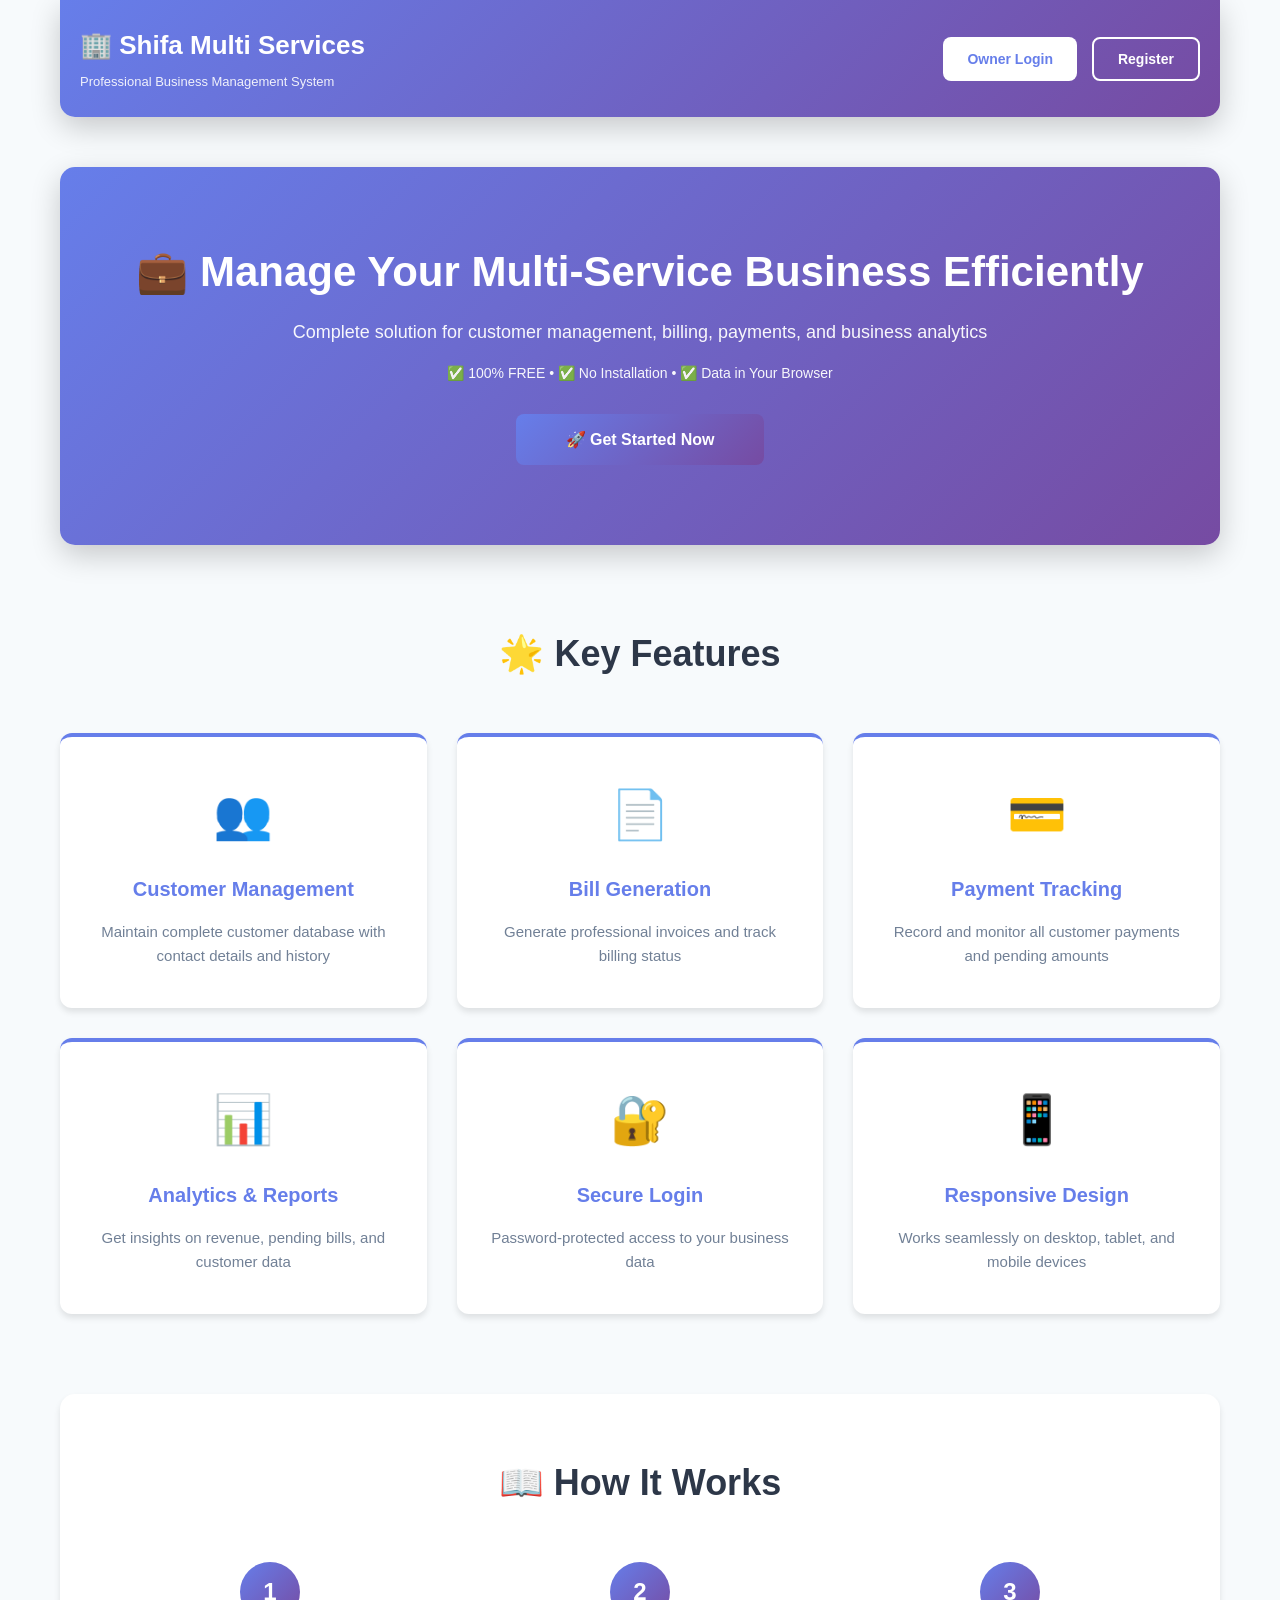
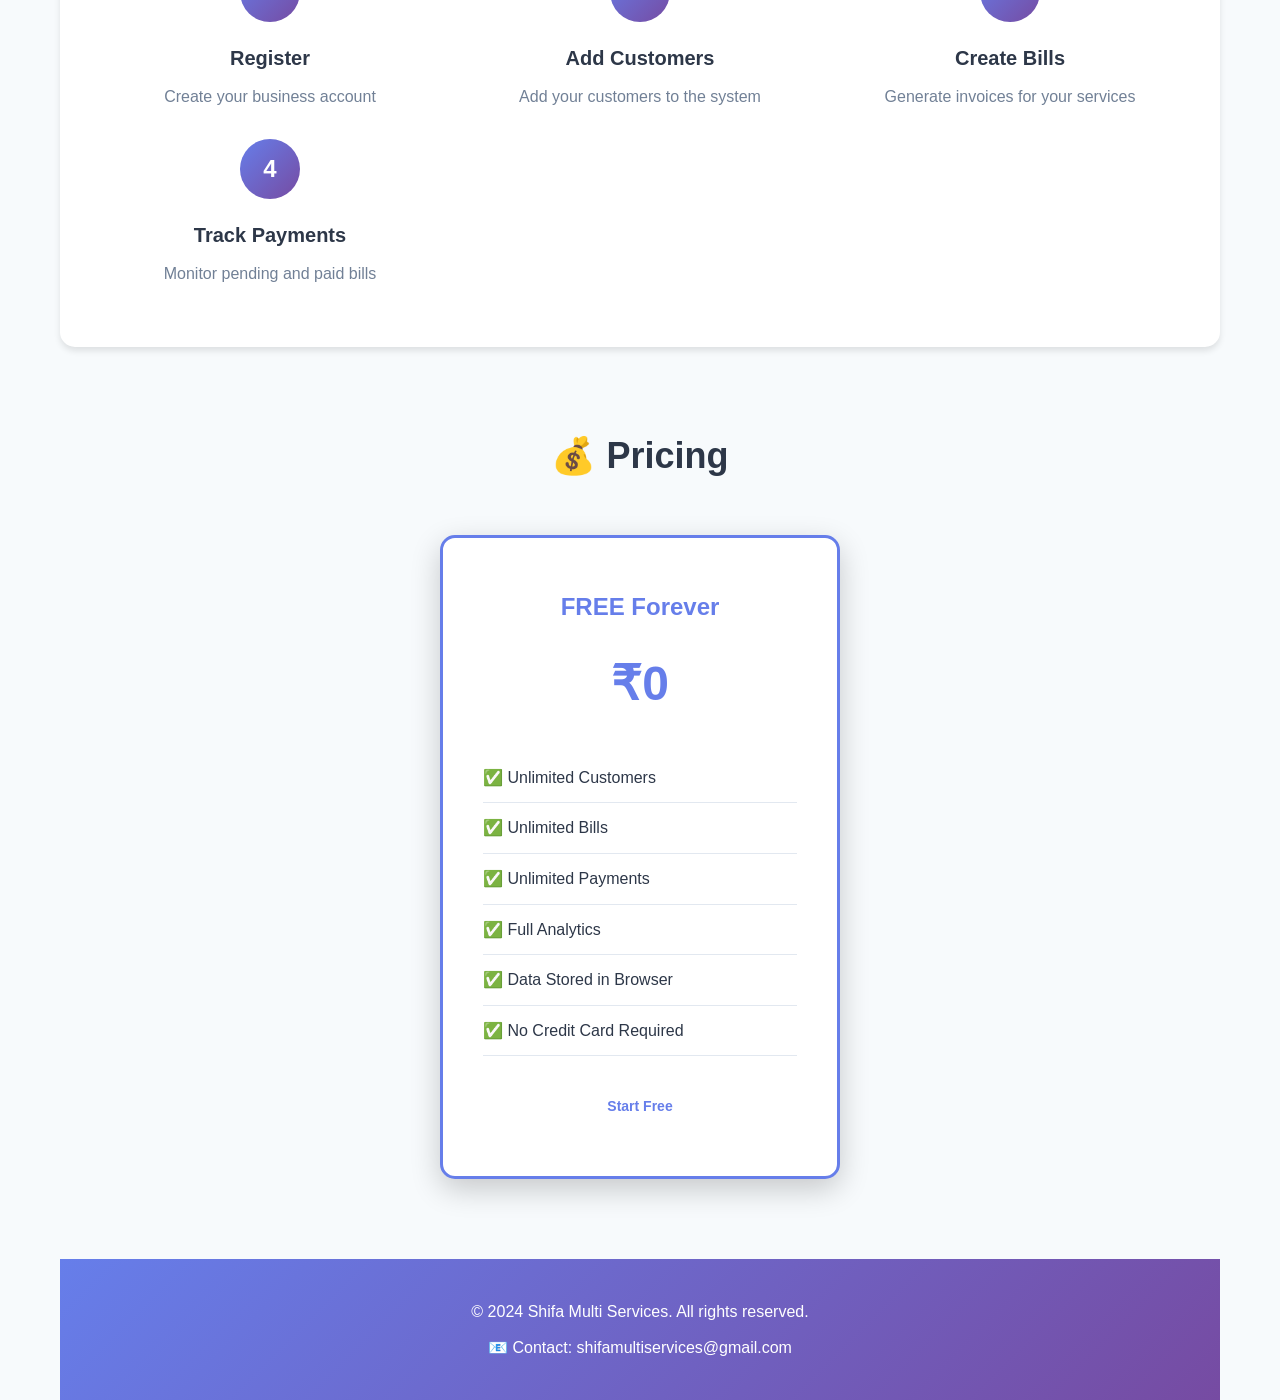
<file: index.html>
<!DOCTYPE html>
<html lang="en">
<head>
    <meta charset="UTF-8">
    <meta name="viewport" content="width=device-width, initial-scale=1.0">
    <title>Shifa Multi Services - Business Management System</title>
    <link rel="stylesheet" href="css/style.css">
</head>
<body>
    <div class="container">
        <!-- Navigation Bar -->
        <nav class="navbar">
            <div class="nav-brand">
                <h1>🏢 Shifa Multi Services</h1>
                <p class="tagline">Professional Business Management System</p>
            </div>
            <div class="nav-links">
                <button class="btn btn-primary" onclick="window.location.href='pages/login.html'">
                    Owner Login
                </button>
                <button class="btn btn-outline" onclick="window.location.href='pages/register.html'">
                    Register
                </button>
            </div>
        </nav>

        <!-- Hero Section -->
        <section class="hero">
            <div class="hero-content">
                <h2>💼 Manage Your Multi-Service Business Efficiently</h2>
                <p>Complete solution for customer management, billing, payments, and business analytics</p>
                <p class="hero-subtext">✅ 100% FREE • ✅ No Installation • ✅ Data in Your Browser</p>
                <button class="btn btn-large" onclick="window.location.href='pages/register.html'">
                    🚀 Get Started Now
                </button>
            </div>
        </section>

        <!-- Features Section -->
        <section class="features">
            <h2>🌟 Key Features</h2>
            <div class="features-grid">
                <div class="feature-card">
                    <div class="feature-icon">👥</div>
                    <h3>Customer Management</h3>
                    <p>Maintain complete customer database with contact details and history</p>
                </div>
                <div class="feature-card">
                    <div class="feature-icon">📄</div>
                    <h3>Bill Generation</h3>
                    <p>Generate professional invoices and track billing status</p>
                </div>
                <div class="feature-card">
                    <div class="feature-icon">💳</div>
                    <h3>Payment Tracking</h3>
                    <p>Record and monitor all customer payments and pending amounts</p>
                </div>
                <div class="feature-card">
                    <div class="feature-icon">📊</div>
                    <h3>Analytics & Reports</h3>
                    <p>Get insights on revenue, pending bills, and customer data</p>
                </div>
                <div class="feature-card">
                    <div class="feature-icon">🔐</div>
                    <h3>Secure Login</h3>
                    <p>Password-protected access to your business data</p>
                </div>
                <div class="feature-card">
                    <div class="feature-icon">📱</div>
                    <h3>Responsive Design</h3>
                    <p>Works seamlessly on desktop, tablet, and mobile devices</p>
                </div>
            </div>
        </section>

        <!-- How It Works -->
        <section class="how-it-works">
            <h2>📖 How It Works</h2>
            <div class="steps-grid">
                <div class="step">
                    <div class="step-number">1</div>
                    <h3>Register</h3>
                    <p>Create your business account</p>
                </div>
                <div class="step">
                    <div class="step-number">2</div>
                    <h3>Add Customers</h3>
                    <p>Add your customers to the system</p>
                </div>
                <div class="step">
                    <div class="step-number">3</div>
                    <h3>Create Bills</h3>
                    <p>Generate invoices for your services</p>
                </div>
                <div class="step">
                    <div class="step-number">4</div>
                    <h3>Track Payments</h3>
                    <p>Monitor pending and paid bills</p>
                </div>
            </div>
        </section>

        <!-- Pricing Section -->
        <section class="pricing">
            <h2>💰 Pricing</h2>
            <div class="pricing-card">
                <h3>FREE Forever</h3>
                <p class="price">₹0</p>
                <ul class="pricing-features">
                    <li>✅ Unlimited Customers</li>
                    <li>✅ Unlimited Bills</li>
                    <li>✅ Unlimited Payments</li>
                    <li>✅ Full Analytics</li>
                    <li>✅ Data Stored in Browser</li>
                    <li>✅ No Credit Card Required</li>
                </ul>
                <button class="btn btn-primary btn-full" onclick="window.location.href='pages/register.html'">
                    Start Free
                </button>
            </div>
        </section>

        <!-- Footer -->
        <footer>
            <p>&copy; 2024 Shifa Multi Services. All rights reserved.</p>
            <p>📧 Contact: shifamultiservices@gmail.com</p>
        </footer>
    </div>
</body>
</html>
</file>
<file: css/style.css>
* {
    margin: 0;
    padding: 0;
    box-sizing: border-box;
}

:root {
    --primary: #667eea;
    --primary-dark: #5568d3;
    --secondary: #764ba2;
    --success: #48bb78;
    --danger: #ef5350;
    --light: #f7fafc;
    --dark: #2d3748;
}

html {
    scroll-behavior: smooth;
}

body {
    font-family: 'Segoe UI', Tahoma, Geneva, Verdana, sans-serif;
    background: #f7fafc;
    color: #2d3748;
    line-height: 1.6;
}

.container {
    max-width: 1200px;
    margin: 0 auto;
    padding: 0 20px;
}

/* NAVBAR */
.navbar {
    background: linear-gradient(135deg, #667eea 0%, #764ba2 100%);
    color: white;
    padding: 25px 20px;
    border-radius: 0 0 15px 15px;
    margin-bottom: 50px;
    display: flex;
    justify-content: space-between;
    align-items: center;
    box-shadow: 0 10px 30px rgba(0,0,0,0.2);
    flex-wrap: wrap;
    gap: 20px;
}

.nav-brand h1 {
    font-size: 26px;
    margin-bottom: 5px;
    font-weight: 700;
}

.nav-brand .tagline {
    font-size: 13px;
    opacity: 0.9;
}

.nav-links {
    display: flex;
    gap: 15px;
}

/* BUTTONS */
.btn {
    padding: 12px 24px;
    border: none;
    border-radius: 8px;
    cursor: pointer;
    font-size: 14px;
    font-weight: 600;
    transition: all 0.3s ease;
    text-decoration: none;
    display: inline-block;
}

.btn-primary {
    background: white;
    color: #667eea;
}

.btn-primary:hover {
    transform: translateY(-3px);
    box-shadow: 0 8px 15px rgba(0,0,0,0.2);
}

.btn-outline {
    background: transparent;
    color: white;
    border: 2px solid white;
}

.btn-outline:hover {
    background: white;
    color: #667eea;
}

.btn-large {
    padding: 16px 50px;
    font-size: 16px;
    background: linear-gradient(135deg, #667eea 0%, #764ba2 100%);
    color: white;
    border: none;
}

.btn-large:hover {
    transform: translateY(-3px);
    box-shadow: 0 15px 30px rgba(102,126,234,0.3);
}

.btn-full {
    width: 100%;
}

.btn-secondary {
    background: #667eea;
    color: white;
}

.btn-secondary:hover {
    background: #5568d3;
}

.btn-danger {
    background: #ef5350;
    color: white;
}

.btn-danger:hover {
    background: #e53935;
}

.btn-small {
    padding: 6px 12px;
    font-size: 12px;
    margin: 0 5px;
}

/* HERO */
.hero {
    background: linear-gradient(135deg, #667eea 0%, #764ba2 100%);
    color: white;
    padding: 80px 40px;
    text-align: center;
    border-radius: 15px;
    margin-bottom: 60px;
    box-shadow: 0 10px 30px rgba(0,0,0,0.2);
}

.hero-content h2 {
    font-size: 42px;
    margin-bottom: 20px;
    font-weight: 700;
    line-height: 1.2;
}

.hero-content p {
    font-size: 18px;
    margin-bottom: 15px;
    opacity: 0.95;
}

.hero-subtext {
    font-size: 14px !important;
    margin-bottom: 30px !important;
    opacity: 0.85;
    font-weight: 500;
}

/* FEATURES */
.features {
    margin: 80px 0;
}

.features h2 {
    text-align: center;
    font-size: 36px;
    margin-bottom: 50px;
    color: #2d3748;
    font-weight: 700;
}

.features-grid {
    display: grid;
    grid-template-columns: repeat(auto-fit, minmax(300px, 1fr));
    gap: 30px;
}

.feature-card {
    background: white;
    padding: 40px 30px;
    border-radius: 12px;
    box-shadow: 0 4px 6px rgba(0,0,0,0.1);
    text-align: center;
    transition: all 0.3s ease;
    border-top: 4px solid #667eea;
}

.feature-card:hover {
    transform: translateY(-10px);
    box-shadow: 0 10px 30px rgba(0,0,0,0.2);
}

.feature-icon {
    font-size: 48px;
    margin-bottom: 20px;
}

.feature-card h3 {
    margin-bottom: 15px;
    color: #667eea;
    font-size: 20px;
}

.feature-card p {
    color: #718096;
    font-size: 15px;
}

/* HOW IT WORKS */
.how-it-works {
    background: white;
    padding: 60px 40px;
    border-radius: 15px;
    margin: 80px 0;
    box-shadow: 0 4px 6px rgba(0,0,0,0.1);
}

.how-it-works h2 {
    text-align: center;
    font-size: 36px;
    margin-bottom: 50px;
    color: #2d3748;
    font-weight: 700;
}

.steps-grid {
    display: grid;
    grid-template-columns: repeat(auto-fit, minmax(250px, 1fr));
    gap: 30px;
}

.step {
    text-align: center;
}

.step-number {
    display: inline-flex;
    align-items: center;
    justify-content: center;
    width: 60px;
    height: 60px;
    background: linear-gradient(135deg, #667eea 0%, #764ba2 100%);
    color: white;
    border-radius: 50%;
    font-size: 24px;
    font-weight: 700;
    margin-bottom: 20px;
}

.step h3 {
    color: #2d3748;
    margin-bottom: 10px;
    font-size: 20px;
}

.step p {
    color: #718096;
}

/* PRICING */
.pricing {
    text-align: center;
    margin: 80px 0;
}

.pricing h2 {
    font-size: 36px;
    margin-bottom: 50px;
    color: #2d3748;
    font-weight: 700;
}

.pricing-card {
    background: white;
    padding: 50px 40px;
    border-radius: 15px;
    box-shadow: 0 10px 30px rgba(0,0,0,0.2);
    max-width: 400px;
    margin: 0 auto;
    border: 3px solid #667eea;
}

.pricing-card h3 {
    font-size: 24px;
    margin-bottom: 20px;
    color: #667eea;
}

.price {
    font-size: 48px;
    font-weight: 700;
    color: #667eea;
    margin-bottom: 30px;
}

.pricing-features {
    list-style: none;
    text-align: left;
    margin-bottom: 30px;
}

.pricing-features li {
    padding: 12px 0;
    border-bottom: 1px solid #e2e8f0;
    color: #2d3748;
    font-weight: 500;
}

/* AUTH */
.auth-container {
    display: flex;
    justify-content: center;
    align-items: center;
    min-height: 100vh;
    background: linear-gradient(135deg, #667eea 0%, #764ba2 100%);
}

.auth-card {
    background: white;
    padding: 50px;
    border-radius: 15px;
    box-shadow: 0 10px 30px rgba(0,0,0,0.2);
    width: 100%;
    max-width: 450px;
}

.auth-card h2 {
    margin-bottom: 10px;
    color: #2d3748;
    font-size: 28px;
    font-weight: 700;
}

.auth-subtitle {
    color: #718096;
    margin-bottom: 30px;
    font-size: 14px;
}

.auth-form {
    display: flex;
    flex-direction: column;
    gap: 20px;
}

.form-group {
    display: flex;
    flex-direction: column;
}

.form-group label {
    margin-bottom: 8px;
    font-weight: 600;
    color: #2d3748;
}

.form-group input,
.form-group select,
.form-group textarea {
    padding: 12px 15px;
    border: 2px solid #e2e8f0;
    border-radius: 8px;
    font-size: 14px;
    font-family: inherit;
}

.form-group input:focus,
.form-group select:focus,
.form-group textarea:focus {
    outline: none;
    border-color: #667eea;
    box-shadow: 0 0 0 3px rgba(102,126,234,0.1);
}

.auth-switch {
    text-align: center;
    margin-top: 20px;
    font-size: 14px;
    color: #718096;
}

.auth-switch a {
    color: #667eea;
    text-decoration: none;
    font-weight: 600;
}

/* ALERTS */
.alert {
    padding: 15px 20px;
    border-radius: 8px;
    margin-bottom: 20px;
    font-size: 14px;
}

.alert-success {
    background: #c6f6d5;
    color: #22543d;
    border-left: 4px solid #48bb78;
}

.alert-error {
    background: #fed7d7;
    color: #742a2a;
    border-left: 4px solid #ef5350;
}

/* DASHBOARD */
.dashboard-container {
    display: flex;
    gap: 25px;
    margin: 20px 0;
}

.sidebar {
    background: white;
    padding: 25px;
    border-radius: 12px;
    width: 280px;
    height: fit-content;
    box-shadow: 0 4px 6px rgba(0,0,0,0.1);
    position: sticky;
    top: 20px;
}

.sidebar-header h3 {
    margin-bottom: 25px;
    color: #667eea;
    font-size: 18px;
}

.sidebar-nav {
    display: flex;
    flex-direction: column;
    gap: 12px;
    margin-bottom: 30px;
}

.nav-item {
    display: flex;
    align-items: center;
    gap: 12px;
    padding: 12px 15px;
    border-radius: 8px;
    text-decoration: none;
    color: #4a5568;
    transition: all 0.3s ease;
    border-left: 4px solid transparent;
    font-weight: 500;
}

.nav-item:hover,
.nav-item.active {
    background: #edf2f7;
    color: #667eea;
    border-left-color: #667eea;
}

.dashboard-content {
    flex: 1;
    background: white;
    padding: 40px;
    border-radius: 12px;
    box-shadow: 0 4px 6px rgba(0,0,0,0.1);
}

.dashboard-header {
    display: flex;
    justify-content: space-between;
    align-items: center;
    margin-bottom: 35px;
    padding-bottom: 25px;
    border-bottom: 2px solid #e2e8f0;
}

.dashboard-header h1 {
    font-size: 28px;
    color: #2d3748;
    font-weight: 700;
}

/* STATS */
.stats-grid {
    display: grid;
    grid-template-columns: repeat(auto-fit, minmax(200px, 1fr));
    gap: 20px;
    margin-bottom: 40px;
}

.stat-card {
    background: linear-gradient(135deg, #667eea 0%, #764ba2 100%);
    color: white;
    padding: 25px;
    border-radius: 12px;
    display: flex;
    justify-content: space-between;
    align-items: center;
    box-shadow: 0 4px 6px rgba(0,0,0,0.1);
}

.stat-icon {
    font-size: 40px;
}

.stat-content h3 {
    font-size: 13px;
    opacity: 0.9;
    margin-bottom: 8px;
    text-transform: uppercase;
}

.stat-number {
    font-size: 28px;
    font-weight: 700;
}

/* TABLES */
.data-table {
    width: 100%;
    border-collapse: collapse;
    margin-top: 20px;
}

.data-table thead {
    background: #f7fafc;
}

.data-table th {
    padding: 15px;
    text-align: left;
    font-weight: 700;
    color: #2d3748;
    border-bottom: 2px solid #e2e8f0;
}

.data-table td {
    padding: 15px;
    border-bottom: 1px solid #e2e8f0;
}

.data-table tbody tr:hover {
    background: #f7fafc;
}

/* BADGES */
.badge {
    display: inline-block;
    padding: 6px 12px;
    border-radius: 20px;
    font-size: 12px;
    font-weight: 600;
    text-transform: uppercase;
}

.badge-pending {
    background: #fef5e7;
    color: #c25504;
}

.badge-partial {
    background: #d6eaf8;
    color: #0c389c;
}

.badge-paid {
    background: #d5f4e6;
    color: #0b6623;
}

/* MODAL */
.modal {
    position: fixed;
    top: 0;
    left: 0;
    width: 100%;
    height: 100%;
    background: rgba(0,0,0,0.5);
    display: flex;
    justify-content: center;
    align-items: center;
    z-index: 1000;
}

.modal-content {
    background: white;
    padding: 40px;
    border-radius: 12px;
    width: 90%;
    max-width: 550px;
    max-height: 90vh;
    overflow-y: auto;
    position: relative;
    box-shadow: 0 10px 30px rgba(0,0,0,0.2);
}

.modal-content h2 {
    margin-bottom: 25px;
    color: #2d3748;
    font-size: 24px;
}

.close {
    position: absolute;
    top: 20px;
    right: 25px;
    font-size: 28px;
    cursor: pointer;
    color: #cbd5e0;
}

.close:hover {
    color: #2d3748;
}

.filter-section {
    margin-bottom: 25px;
}

.filter-section select {
    padding: 10px 15px;
    border: 2px solid #e2e8f0;
    border-radius: 8px;
    background: white;
    cursor: pointer;
    font-weight: 500;
}

/* FOOTER */
footer {
    background: linear-gradient(135deg, #667eea 0%, #764ba2 100%);
    color: white;
    text-align: center;
    padding: 30px 20px;
    margin-top: 80px;
}

footer p {
    margin: 10px 0;
}

.text-center {
    text-align: center;
}

.text-muted {
    color: #718096;
}

/* RESPONSIVE */
@media (max-width: 768px) {
    .dashboard-container {
        flex-direction: column;
    }

    .sidebar {
        width: 100%;
        position: relative;
        top: 0;
    }

    .navbar {
        flex-direction: column;
        text-align: center;
    }

    .nav-links {
        justify-content: center;
        width: 100%;
    }

    .features-grid {
        grid-template-columns: 1fr;
    }

    .stats-grid {
        grid-template-columns: repeat(2, 1fr);
    }

    .dashboard-header {
        flex-direction: column;
        gap: 15px;
    }

    .hero {
        padding: 40px 20px;
    }

    .hero-content h2 {
        font-size: 28px;
    }
}

@media (max-width: 480px) {
    .stats-grid {
        grid-template-columns: 1fr;
    }

    .nav-brand h1 {
        font-size: 20px;
    }

    .features h2,
    .how-it-works h2,
    .pricing h2 {
        font-size: 24px;
    }
}
</file>
